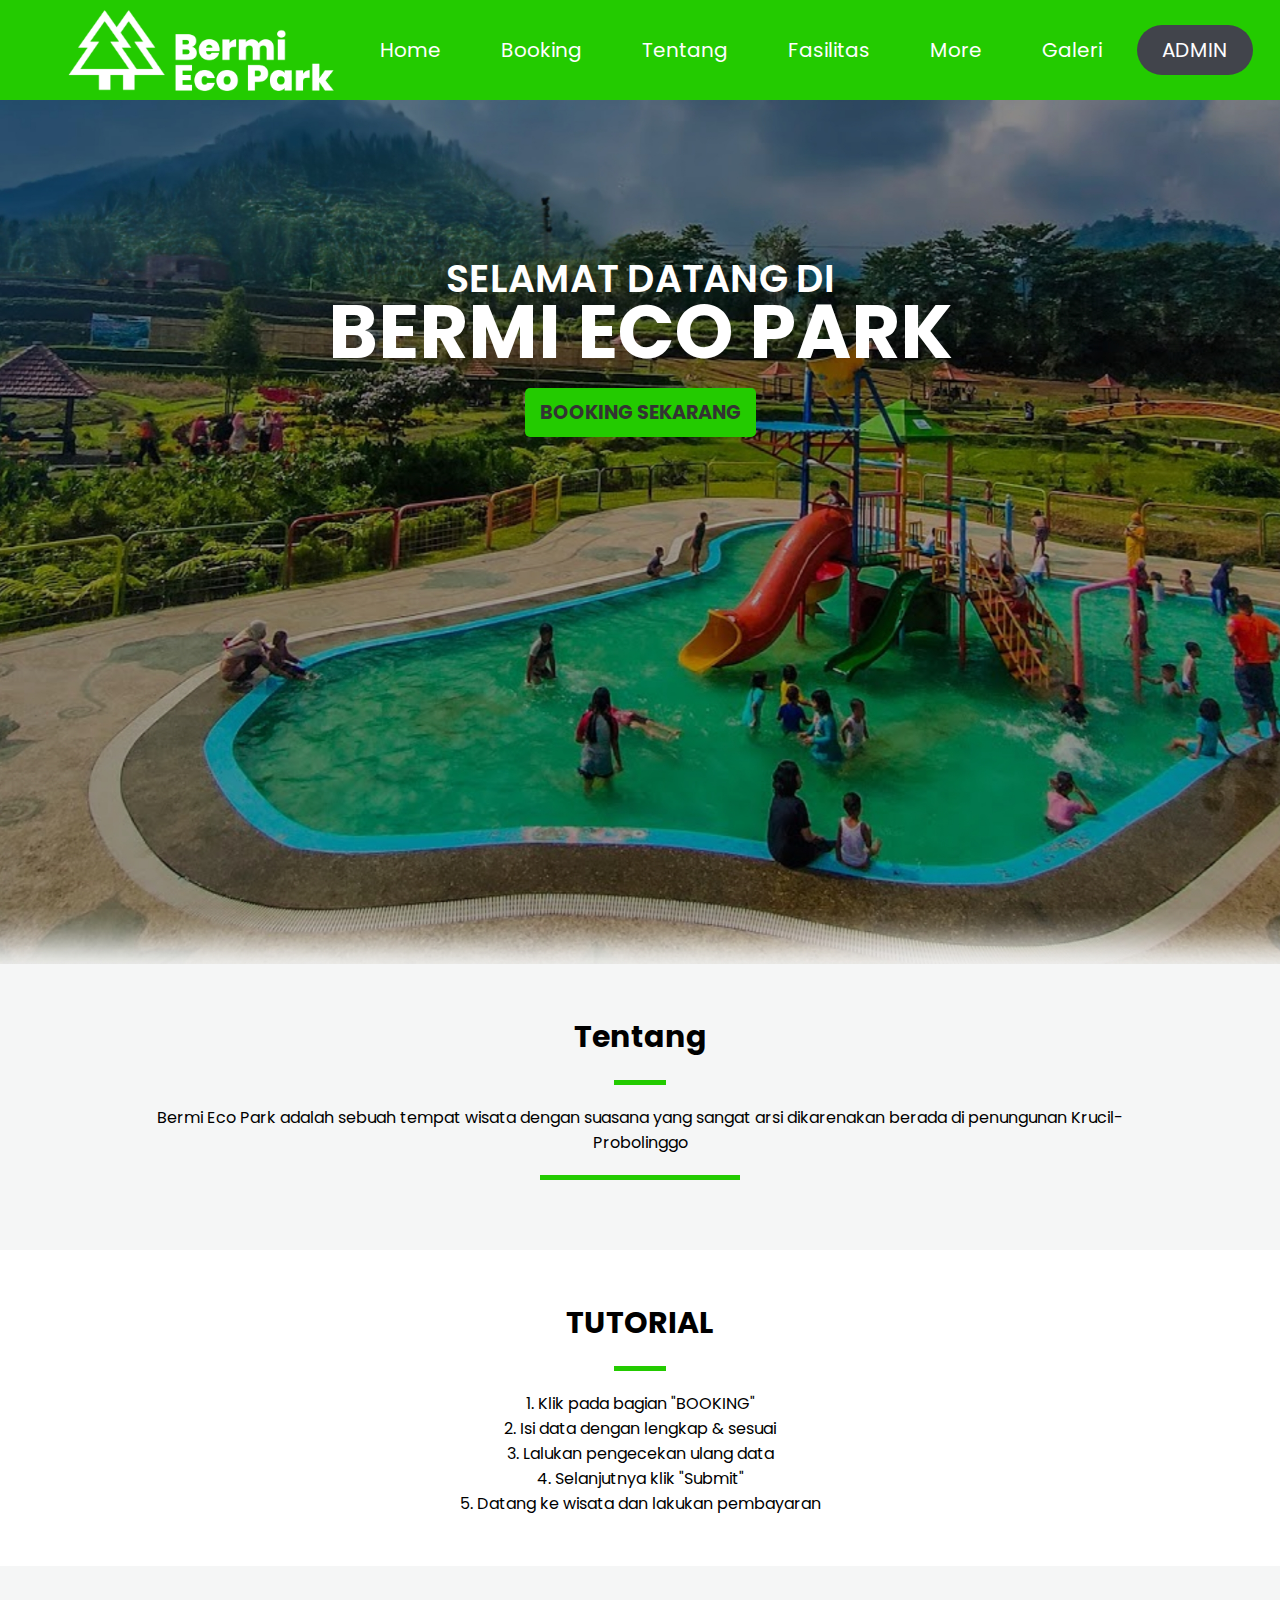
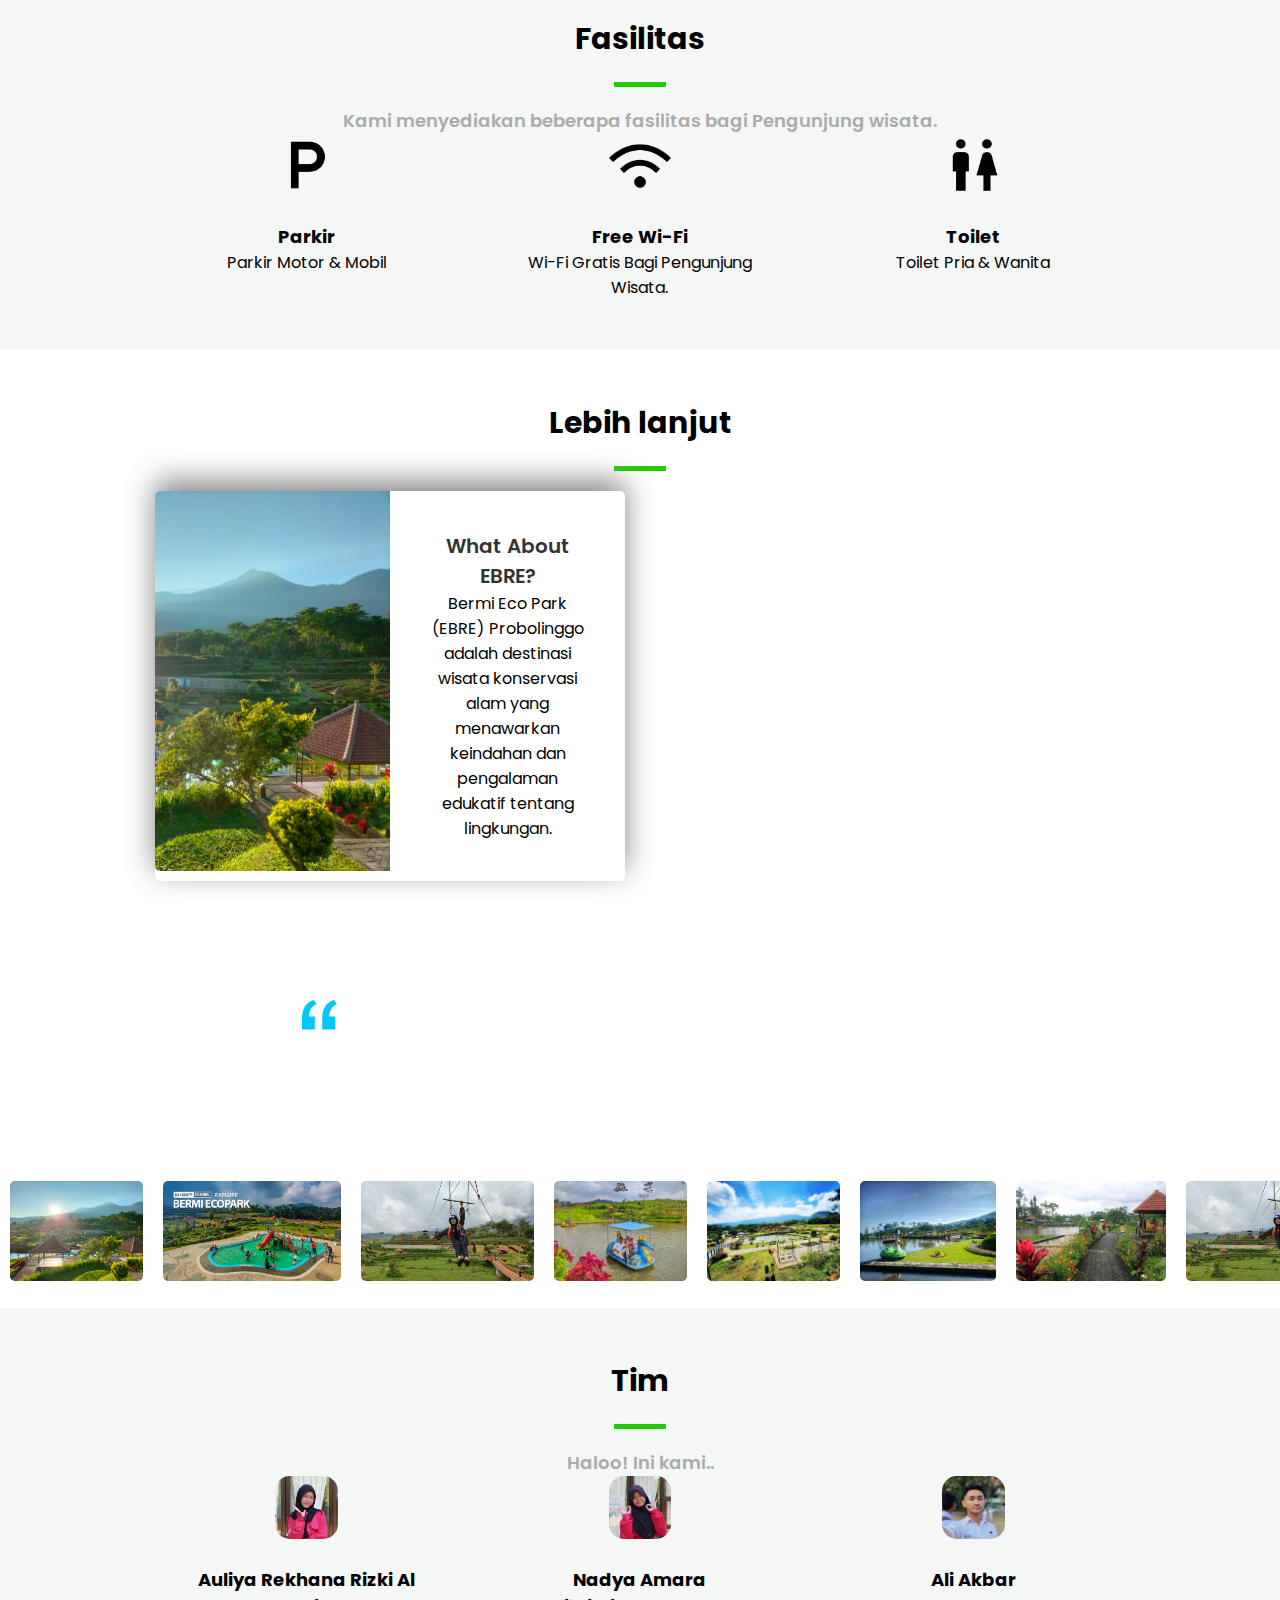
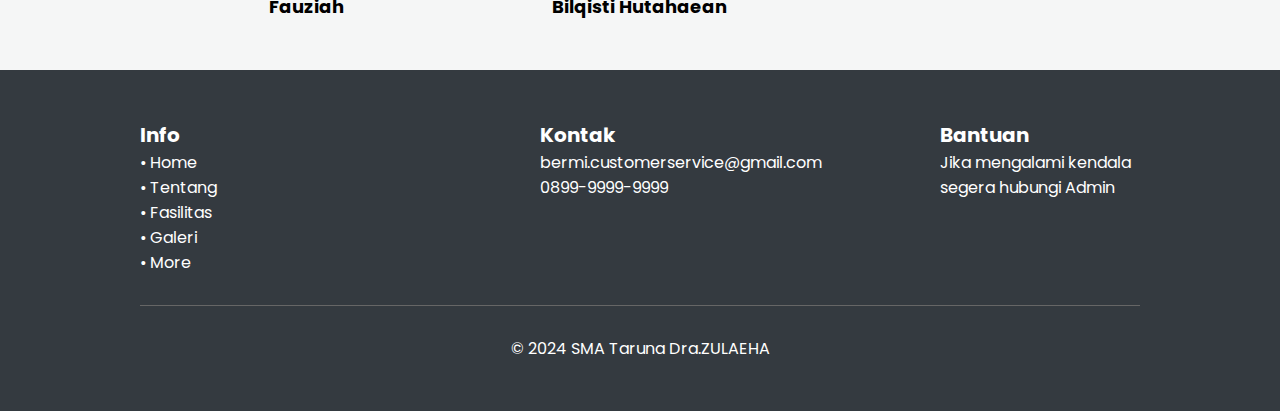
<file: index.html>
<!DOCTYPE html>
<html lang="en">
<head>
    <meta charset="UTF-8">
    <meta name="viewport" content="width=device-width, initial-scale=1.0">
    <title>Bermi Eco Park</title>
    <link rel="stylesheet" href="style.css">
    <link rel="preconnect" href="https://fonts.googleapis.com">
    <link rel="preconnect" href="https://fonts.gstatic.com" crossorigin>
    <link rel="preconnect" href="https://fonts.googleapis.com">
    <link rel="preconnect" href="https://fonts.gstatic.com" crossorigin>
    <link href="https://fonts.googleapis.com/css2?family=Poppins:wght@400;600;700;900&display=swap" rel="stylesheet">
</head>
<body>
    <header>
        <div class="logo">
            <a href="index.html"><img src="bremi_logo.png" width="300" alt=""/></a>
        </div>				
    </div>
        <div class="hamburger">
        <div class="line"></div>
        <div class="line"></div>
        <div class="line"></div>
        </div>
        <nav class="nav-bar">
            <ul>
                <li><a href="#hero">Home</a></li>
                <li><a href="pembayaran.html">Booking</a></li>
                <li><a href="#tentang">Tentang</a></li>
                <li><a href="#fasilitas">Fasilitas</a></li>
                <li><a href="#more-info">More</a></li>
                <li><a href="#quote">Galeri</a></li>
                <li><a href="login.html" class="active">ADMIN</a></li>
            </ul>
        </nav>
    </header>

    <section id="hero">
        <h1>SELAMAT DATANG DI</h1>
        <p>
            BERMI ECO PARK
        </p>
        <a href="pembayaran.html">
            <button>BOOKING SEKARANG</button>
        </a>
    </section>
    
    <section class="abuabu" id="tentang">
          <div class="layar-dalam">
            <h3 id="tentang">Tentang</h3>
            <p class="ringkasan">
                
            </p>
            <div class="konten-isi">
              <h7 class="garis">
              <p>
                Bermi Eco Park adalah sebuah tempat wisata dengan suasana yang sangat arsi
                dikarenakan berada di penungunan Krucil-Probolinggo
              </p>
              </h7>
            </div>
          </div>
        </section>

        <section class="putih" id="tentang">
          <div class="layar-dalam">
            <h3 id="tutorial">TUTORIAL</h3>
            <p class="ringkasan">
                
            </p>
            <div class="konten-isi">
              <ul>
                <li><a>1. Klik pada bagian "BOOKING"</a></li>
                <li><a>2. Isi data dengan lengkap & sesuai</a></li>
                <li><a>3. Lalukan pengecekan ulang data</a></li>
                <li><a>4. Selanjutnya klik "Submit"</a></li>
                <li><a>5. Datang ke wisata dan lakukan pembayaran</a></li>
            </ul>
          </div>
        </section>

        <section class="abuabu" id="fasilitas">
          <div class="layar-dalam">
            <h3>Fasilitas</h3>
            <p class="ringkasan">
              Kami menyediakan beberapa fasilitas bagi Pengunjung wisata.
            </p>
            <div class="fasilitas">
              <div>
                <img src="ico.fas-parking.png" />
                <h6>Parkir</h6>
                <p>
                  Parkir Motor & Mobil
                </p>
              </div>
              <div>
                <img src="ico.fas-wifi.png" />
                <h6>Free Wi-Fi</h6>
                <p>
                  Wi-Fi Gratis Bagi Pengunjung Wisata.
                </p>
              </div>
              <div>
                <img src="ico.fas-toilet.png" />
                <h6>Toilet</h6>
                <p>
                  Toilet Pria & Wanita
                </p>
              </div>
            </div>
          </div>
        </section>

        <section class="putih" id="more-info">
          <div class="layar-dalam">
            <h3>Lebih lanjut</h3>
            <p class="ringkasan">
              
            </p>
            <div class="more-info">
              <div class="area">
                <div
                  class="gambar"
                  style="background-image: url('eco1.jpeg')"
                ></div>
                <div class="text">
                  <article>
                    <h4><a href="#">What About EBRE?</a></h4>
                    <p>
                      Bermi Eco Park (EBRE) Probolinggo adalah destinasi wisata konservasi alam yang menawarkan keindahan dan pengalaman edukatif tentang lingkungan.
                    </p>
                    <p>
                      <iframe class="maps-hp" src="https://www.google.com/maps/embed?pb=!1m18!1m12!1m3!1d1301.7129112029766!2d113.4938557071665!3d-7.959063219472584!2m3!1f0!2f0!3f0!3m2!1i1024!2i768!4f13.1!3m3!1m2!1s0x2dd6f129d81b4b89%3A0x6b208da6673d8407!2sBermi%20Eco%20Park!5e1!3m2!1sid!2sid!4v1724239798455!5m2!1sid!2sid" width="300" height="380" style="border:0;" allowfullscreen="" loading="lazy" referrerpolicy="no-referrer-when-downgrade"></iframe>
                    </p>
                  </article>
                </div>
              </div>
              <div class="text" id="maps">
                <div>
                <p>
                  <iframe src="https://www.google.com/maps/embed?pb=!1m18!1m12!1m3!1d1301.7129112029766!2d113.4938557071665!3d-7.959063219472584!2m3!1f0!2f0!3f0!3m2!1i1024!2i768!4f13.1!3m3!1m2!1s0x2dd6f129d81b4b89%3A0x6b208da6673d8407!2sBermi%20Eco%20Park!5e1!3m2!1sid!2sid!4v1724239798455!5m2!1sid!2sid" width="470" height="372" style="border:0;" allowfullscreen="" loading="lazy" referrerpolicy="no-referrer-when-downgrade"></iframe>
                </p>
                </div>
              </div>
            </div>
          </div>
        </section>

        <section class="quote" id="quote">
          <div class="layar-dalam">
            <p>
              Langkah kecil di Ecopark Bermi, kenangan besar dalam hati.
            </p>
          </div>
        </section>
        
        <section id="gallery">
          <div><img src="eco1.jpeg" /></div>
          <div><img src="eco2.jpg" /></div>
          <div><img src="eco3.jpg" /></div>
          <div><img src="eco4.jpg" /></div>
          <div><img src="eco5.jpg" /></div>
          <div><img src="eco6.jpg" /></div>
          <div><img src="eco7.jpg" /></div>
          <div><img src="eco3.jpg" /></div>
        </section>

        <section class="abuabu" id="team">
          <div class="layar-dalam">
            <h3>Tim</h3>
            <p class="ringkasan">
              Haloo! Ini kami..
            </p>
            <div class="tim">
              <div>
                <img src="tim-1.jpg" />
                <h6>Auliya Rekhana Rizki Al Fauziah</h6>
                <span></span>
              </div>
              <div>
                <img src="tim-2.jpg" />
                <h6>Nadya Amara</h6>
                <span>Bilqisti Hutahaean</span>
              </div>
              <div>
                <img src="tim-3.jpg" />
                <h6>Ali Akbar</h6>
                <span></span>
              </div>
            </div>
              <style>
                span{
                margin: 0px;
                margin-top: 20px;
                padding: 0px;
                font-size: 18px;
                font-weight: bold;
              }
              </style>
          </div>
        </section>

      </main>
      <footer id="contact">
        <div class="layar-dalam">
          <div>
            <h5>Info</h5>
            <ul>
              <li><a href="#hero" class="credit">• Home</a></li>
              <li><a href="#tentang" class="credit">• Tentang</a></li>
              <li><a href="#fasilitas" class="credit">• Fasilitas</a></li>
              <li><a href="#quote" class="credit">• Galeri</a></li>
              <li><a href="#more-info" class="credit">• More</a></li>
          </ul>
        </div>
          <div>
            <h5>Kontak</h5>
            <ul>
              <li>bermi.customerservice@gmail.com</li>
              <li>
                <a href="#" class="credit">0899-9999-9999</a>
              </li>
            </ul>
          </div>
          <div>
            <h5>Bantuan</h5>
            Jika mengalami kendala segera hubungi Admin
          </div>
        </div>
        <div class="layar-dalam">
          <div class="copyright">&copy; 2024 SMA Taruna Dra.ZULAEHA</div>
        </div>
      </footer>
    </div>
    <script>
                hamburger = document.querySelector(".hamburger");
        hamburger.onclick = function() {
            navBar = document.querySelector(".nav-bar");
            navBar.classList.toggle("active");
        }

        //Membuka Konteks konten//
        /*document.addEventListener('contextmenu', function(e) {
          e.preventDefault();
        });*/

        //Zoom Mati//
        document.addEventListener('wheel', function(event) {
        if (event.ctrlKey) {
            event.preventDefault();
        }
        }, { passive: false });
        
        //Zoom HP Mati//
        document.addEventListener('gesturestart', function(e) {
        e.preventDefault();
        e.stopPropagation();
        }, { passive: false });

        document.addEventListener('gesturechange', function(e) {
        e.preventDefault();
        e.stopPropagation();
        }, { passive: false });

        document.addEventListener('gestureend', function(e) {
        e.preventDefault();
        e.stopPropagation();
        }, { passive: false });

        /*document.addEventListener('contextmenu', function(event) {
        if (event.target.tagName === 'IMG' || event.target.tagName === 'A') {
          event.preventDefault();
        }
        });

        //Drag Konten Mati//
        document.addEventListener('dragstart', function(event) {
        if (event.target.tagName === 'IMG' || event.target.tagName === 'A') {
            event.preventDefault();
          }
        });*/
    </script>
</body>
</html>
</file>
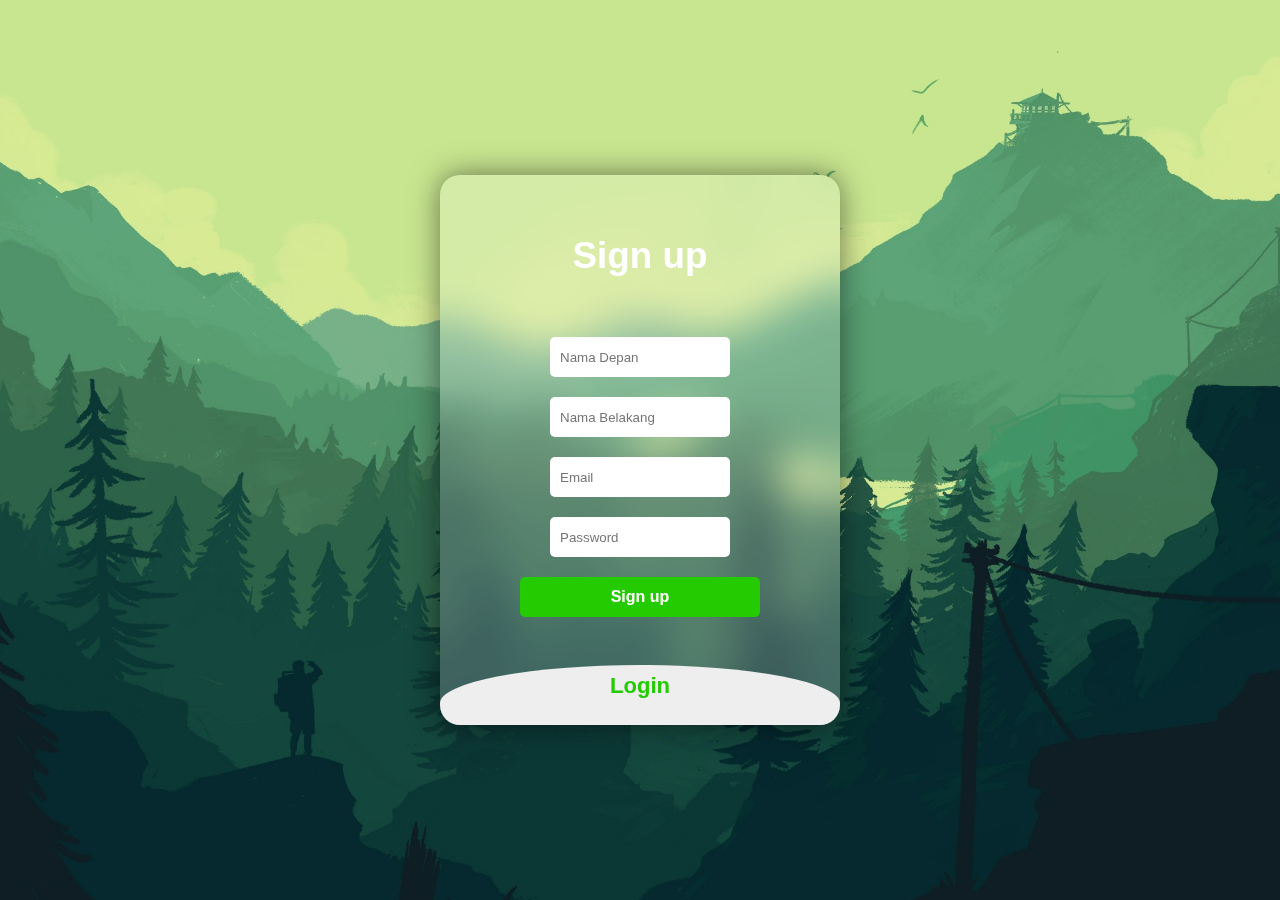
<file: login.html>
<!DOCTYPE html>
<html lang="en">
<head>
    <meta charset="UTF-8">
        <meta name="viewport" content="width=device-width, initial-scale=1.0">  
    <title>Login & Sign up</title>
    <link rel="stylesheet" href="stylelogin.css">
</head>
<body>
    <div class="main">
        <input type="checkbox" id="chk" aria-hidden="true">
        <div class="signup">
            <form>
                <label for="chk" aria-hidden="true">Sign up</label>
                <input type="text" name="txt" placeholder="Nama Depan" required="">
                <input type="text" name="txt" placeholder="Nama Belakang" required="">
                <input type="email" name="email" placeholder="Email" required="">
                <input type="Password" name="pswrd" placeholder="Password" required="">
                <button>Sign up</button>
            </form>
        </div>
        <div class="login">
            <form>
                <label for="chk" aria-hidden="true">Login</label>
                <input type="emal" name="email" placeholder="Email" required>
                <input type="Password" name="pswrd" placeholder="Password" required="">
                <button>Login</button>
            </form>
        </div>
    </div>

    <script>
        document.addEventListener('wheel', function(event) {
        if (event.ctrlKey) {
            event.preventDefault();
        }
        }, { passive: false });

        document.addEventListener('gesturestart', function(e) {
        e.preventDefault();
        e.stopPropagation();
        }, { passive: false });

        document.addEventListener('gesturechange', function(e) {
        e.preventDefault();
        e.stopPropagation();
        }, { passive: false });

        document.addEventListener('gestureend', function(e) {
        e.preventDefault();
        e.stopPropagation();
        }, { passive: false });
    </script>
    
</body>
</html>
</file>
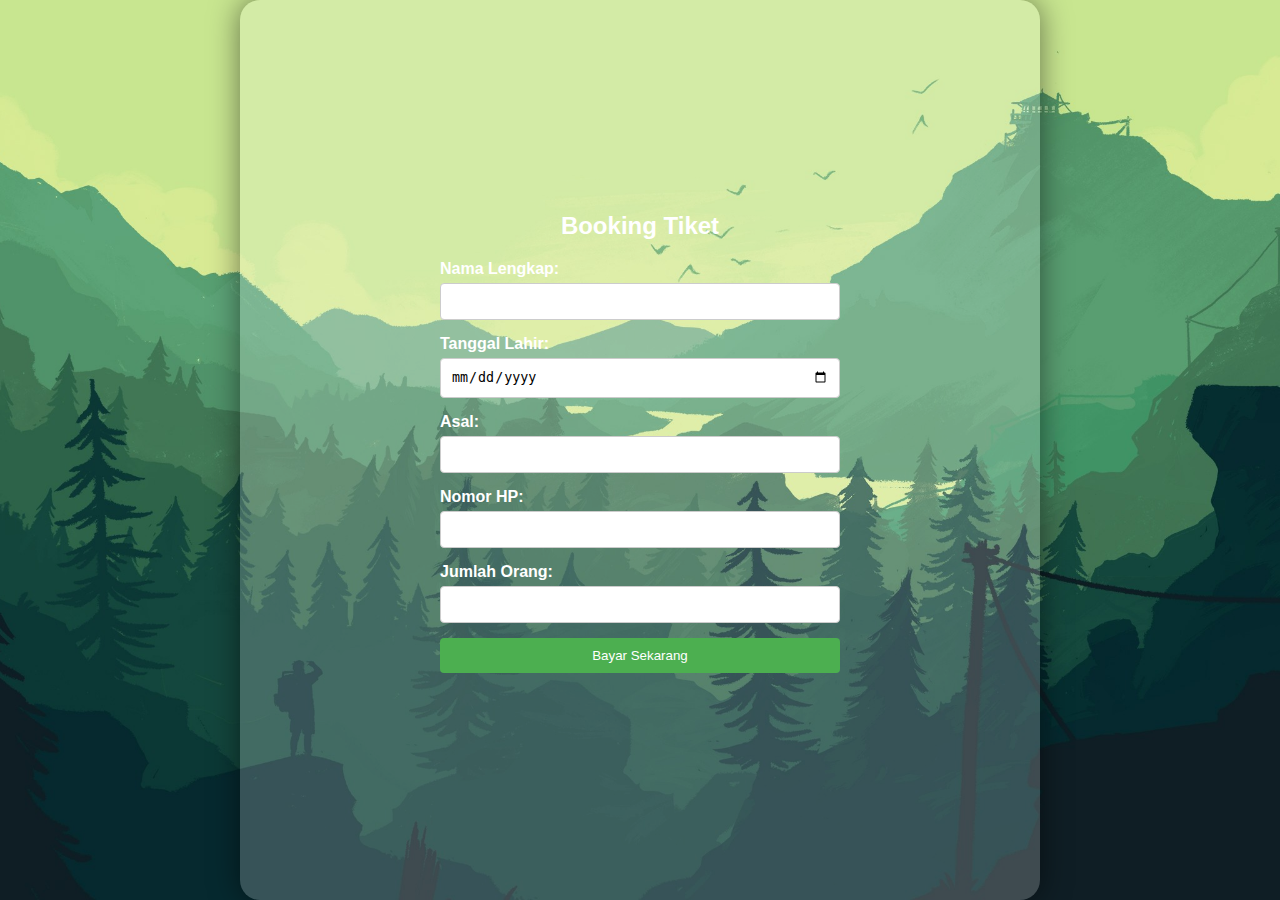
<file: pembayaran.html>
<!DOCTYPE html>
<html lang="en">
<head>
    <meta charset="UTF-8">
    <meta name="viewport" content="width=device-width, initial-scale=1.0">
    <title>Form Pembayaran Tiket</title>
    <style>
        body {
    -webkit-user-select: none; /* Safari */
    -moz-user-select: none; /* Firefox */
    -ms-user-select: none; /* Internet Explorer/Edge */
    user-select: none; /* Standard */
}

        @media only screen and (max-width: 900px) {
        .form-group {
        display: flex;
        align-items: center;
        margin-bottom: 15px;
    }

    .form-group label {
        width: 150px; /* Sesuaikan dengan lebar yang diinginkan */
        margin-right: 10px;
    }

    .form-group input {
        flex: 1; /* Agar input field mengambil sisa lebar yang tersedia */
    }
}
        /* Atur margin dan padding nol untuk seluruh halaman */
        * {
            margin: 0;
            padding: 0;
            box-sizing: border-box;
        }

        /* Menyesuaikan tinggi penuh halaman */
        html, body {
            height: 100%;
            font-family: "Poppins", sans-serif;
            font-weight: bold;
            background: url('walldesk.jpg') no-repeat;
            background-position: center;
            background-size: cover;
        }

        /* Kontainer form disesuaikan dengan layar penuh */
        .form-container {
            display: flex;
            justify-content: center;
            align-items: center;
            height: 100%;
            color: #fff;
            padding: 60px;
            background: transparent;
            background-color: rgba(255, 255, 255, 0.2); /* Transparansi untuk memperlihatkan blur */
            backdrop-filter: blur(5); /* Efek blur */
            border-radius: 20px;
            box-shadow: 0 0 30px rgba(0, 0, 0, 0.5);
            margin: auto;
            max-width: 100%;
        }

        .form-container form {
            width: 100%;
            max-width: 400px;
        }

        .form-container h2 {
            text-align: center;
            margin-bottom: 20px;
        }

        .form-group {
            margin-bottom: 15px;
        }

        .form-group label {
            display: block;
            margin-bottom: 5px;
            font-weight: bold;
        }

        .form-group input, .form-group select {
            width: 100%;
            padding: 10px;
            border: 1px solid #ccc;
            border-radius: 4px;
        }

        .form-group input[type="submit"] {
            background-color: #4CAF50;
            color: white;
            border: none;
            cursor: pointer;
        }

        .form-group input[type="submit"]:hover {
            background-color: #45a049;
        }

        /* Responsif untuk layar yang lebih besar */
        @media(min-width: 900px) {
            .form-container {
                max-width: 600px;
            }
        }

        @media(min-width: 1024px) {
            .form-container {
                max-width: 800px;
            }
        }

    </style>
</head>
<body>

<div class="form-container">
    <form action="#" method="POST">
        <h2>Booking Tiket</h2>
        <div class="form-group">
            <label for="nama-lengkap">Nama Lengkap:</label>
            <input type="text" id="nama-lengkap" name="nama-lengkap" required>
        </div>

        <div class="form-group">
            <label for="tanggal-lahir">Tanggal Lahir:</label>
            <input type="date" id="tanggal-lahir" name="tanggal-lahir" required>
        </div>

        <div class="form-group">
            <label for="asal">Asal:</label>
            <input type="text" id="asal" name="asal" required>
        </div>

        <div class="form-group">
            <label for="nomor-hp">Nomor HP:</label>
            <input type="number" id="nomor-hp" name="nomor-hp" required>
        </div>

        <div class="form-group">
            <label for="jumlah-orang">Jumlah Orang:</label>
            <input type="number" id="jumlah-orang" name="jumlah-orang" required min="1">
        </div>

        <div class="form-group">
            <input type="submit" value="Bayar Sekarang">
        </div>
    </form>
</div>

<script>
    document.addEventListener('wheel', function(event) {
    if (event.ctrlKey) {
        event.preventDefault();
    }
    }, { passive: false });

    document.addEventListener('gesturestart', function(e) {
    e.preventDefault();
    e.stopPropagation();
    }, { passive: false });

    document.addEventListener('gesturechange', function(e) {
    e.preventDefault();
    e.stopPropagation();
    }, { passive: false });

    document.addEventListener('gestureend', function(e) {
    e.preventDefault();
    e.stopPropagation();
    }, { passive: false });
    
        // Menonaktifkan klik kanan
        document.addEventListener('contextmenu', function(e) {
        e.preventDefault();
    });

    // Menonaktifkan drag
    document.addEventListener('dragstart', function(e) {
        e.preventDefault();
    });

    // Menonaktifkan keyboard shortcuts tertentu (Ctrl+C, Ctrl+U, Ctrl+S, dll.)
    document.addEventListener('keydown', function(e) {
        if (e.ctrlKey && (e.key === 'c' || e.key === 'u' || e.key === 's' || e.key === 'p' || e.key === 'x' || e.key === 'a')) {
            e.preventDefault();
        }
    });
</script>
</body>
</html>
</file>
<file: style.css>
html, body {
  -webkit-user-select: none; /* Safari */
  -moz-user-select: none;    /* Firefox */
  -ms-user-select: none;     /* IE10+/Edge */
  user-select: none;         /* Non-prefixed version, supported by Chrome, Opera and Edge */
  -ms-touch-action: manipulation; /* Disable zooming in IE */
  touch-action: manipulation;     /* Disable zooming in other browsers */
}  
*,
html
body {
  margin: 0;
  padding: 0;
  list-style: none;
  text-decoration: none;
  font-family: "Poppins", sans-serif;
  font-weight: 400;
  box-sizing: border-box;
  scroll-behavior: smooth;
}
.layar-dalam {
  width: 1000px;
  margin: auto;
}
.layar-penuh {
  width: 100%;
}
body {
  width: 100%;
  height: 110vh;
  background: url(wallhome_bermi.jpg);
  background-size: cover;
  background-position: center;
  background-repeat: no-repeat;
  margin-top: 60px;
}
img, a {
  -webkit-user-drag: none;
}

/* Background untuk Mobile */
@media only screen and (max-width: 768px) {
  body {
    width: 100%;
    height: 90vh;
    background-image: url('wallhomehp1.png');
    background-size: cover;
    background-position: center;
    background-repeat: no-repeat;
  }
}
header {
  width: 100%;
  height: 100px;
  position: fixed;
  background: #23cb00;
  /*background-color: rgba(0, 255, 21, 0.2); /* Transparansi untuk memperlihatkan blur */
  /*backdrop-filter: blur(10px); /* Efek blur */
  display: flex;
  align-items: center;
  justify-content: space-between;
  padding: 0 100px;
}
.logo {
  font-size: 38px;
  font-weight: bold;
  color: #fefefe;
  cursor: pointer;
}

.logo:hover{
  color: #6dff50;
  transform: rotate(1deg);
}
.hamburger {
  display: none;
}
.more-info .area .maps-hp {
  display: none;
}
/* Navigation */
.nav-bar ul {
  display: flex;
}
.nav-bar ul li a {
  display: block;
  color: #fefefe;
  font-size: 20px;
  padding: 10px 25px;
  border-radius: 50px;
  transition: .2s;
  margin: 0 5px;
}
.nav-bar ul li a:hover {
  color: #23cb00;
  background-color: white;
}
.nav-bar ul li a.active {
  color: #fefefe;
  background: #41444B;
}

@media only screen and (max-width: 1280px) {
  header {
      padding: 0 50px;
  }
  html {
      overflow-y: scroll;
      overflow-x: hidden;
    }
}
@media only screen and (max-width: 1100px) {
  header {
      padding: 0 30px;
  }
  html {
      overflow-y: scroll;
      overflow-x: hidden;
    }
}
@media only screen and (max-width: 900px) {
  
  .hamburger {
      display: block;
      cursor: pointer;
  }
  .hamburger .line {
      width: 30px;
      height: 3px;
      background: #fefefe;
      margin: 6px 0;
  }
  .nav-bar {
      height: 0px;
      position: absolute;
      top: 99px;
      left: 0;
      right: 0;
      width: 100vw;
      background: #23cb00;
      /*background-color: rgba(0, 255, 21, 0.2); /* Transparansi untuk memperlihatkan blur */
      /*backdrop-filter: blur(10px); /* Efek blur */
      border-bottom-left-radius: 250px;
      border-bottom-right-radius: 10px;
      transition: .3s;
      overflow: hidden;
  }
  .nav-bar.active {
      height: 450px;
  }
  .nav-bar ul {
      display: block;
      width: fit-content;
      margin: 80px auto 0 auto;
      text-align: center;
      transition: .5s;
      opacity: 0;
  }
  .nav-bar.active ul {
      opacity: 1;
  }
  .nav-bar {
      margin-bottom: 12px;
  }
  #maps {
    display: none;
  }
  .more-info .area .maps-hp {
    display: block;
    padding-top: 20px;
    border-radius: px 0px 5px 5px;
    background-repeat: no-repeat;
    background-size: cover;
    background-position: right;
    height: 200px;
  }
}

/* Hero Section */
#hero {
z-index: 100;
width: 100%;
height: 100vh;
text-align: center;
padding: 250px 20px;
margin-bottom: 5%;
color: #fff;
}

#hero h1 {
font-family: "Poppins", sans-serif;
height: 25px;
font-weight: 600;
font-size: 38px;
}

#hero p {
font-family: "Poppins", sans-serif;
font-weight: bold;
font-size: 75px;
}

/* Tombol Booking Tengah */
#hero button {
background-color: #23cb00;
font-family: "Poppins", sans-serif;
font-weight: bold;
color: #333;
border: none;
border-radius: 5px;
padding: 10px 15px;
font-size: 1.2em;
transition: .3s;
margin: 0 5px;
cursor: pointer;
}
#hero button:hover {
color: #23cb00;
background-color: white;
border-radius: 25px;
font-family: "Poppins", sans-serif;
font-weight: 400;
font-size: 1.2em;
}

/*section*/
section {
  padding: 50px 0px 50px 0px;
}
section h3 {
  font-size: 30px;
  font-family: "Poppins", sans-serif;
  font-weight: bold;
}
section h3::after {
  content: "";
  border-bottom: 5px solid #23cb00;
  width: 52px;
  display: block;
  margin: 20px auto;
}
section h7.garis::after {
  content: "";
  border-bottom: 5px solid #23cb00;
  width: 200px;
  display: block;
  margin: 20px auto;
}
#tentang,
#team,
#fasilitas,
#more-info {
  text-align: center;
}
section p.ringkasan {
  font-family: "Poppins", sans-serif;
  font-weight: 600;
  font-style: normal;
  font-size: 18px;
  color: #ababab;
}
section .konten-isi p {
  font-style: normal;
}
nav.putih {
  background-color: #fff;
}
nav.putih .tombol-menu .garis {
  background-color: #333;
}
nav.putih ul li a {
  color: #333;
}

.credit {
  color: #ffffff;
}
.credit:hover{
  border-radius: 5px;
  font-family: "Poppins", sans-serif;
  color: #343A40;
  background-color: white;
  transition: .2s;
}

nav .logo img.hitam {
  display: none;
}
section.abuabu {
  background-color: #f5f6f6;
}
.support,
.fasilitas,
.tim,
.more-info {
  display: flex;
  flex-direction: row;
  justify-content: space-around;
}

.support h6,
.fasilitas h6,
.tim h6 {
  margin: 0px;
  margin-top: 20px;
  padding: 0px;
  font-size: 18px;
  font-weight: bold;
}
.support img {
  width: 50px;
}
.support div,
.fasilitas div,
.tim div {
  text-align: center;
  width: 26%;
}
section#gallery {
  display: flex;
  flex-direction: row;
  justify-content: space-around;
  overflow: hidden;
  padding: 10px 0px 10px 0px;
}
section#gallery div {
  padding: 10px;
}
section#gallery div img {
  height: 100px;
  border-radius: 5px;
}
section#gallery div img:hover {
  transition: all 0.2s ease-in-out;
  transform: scale(1.1);
}

/*Quote*/
section.quote {
  background: url("eco1.jpeg") no-repeat;
  background-attachment: fixed;
  background-position: center;
  background-size: cover;
  text-align: center;
  color: #fff;
  font-size: 20px;
  font-style: italic;
  padding: 100px;
}
section.quote .layar-dalam p {
  display: inline;
  background: url("ico.quote-icon.png") no-repeat;
  padding: 40px;
}

.fasilitas img,
.tim img {
  width: 24%;
  border-radius: 15px;
}
.more-info .area {
  width: 47%;
  box-shadow: 0px -10px 30px #858585;
  border-radius: 5px;
  display: flex;
  flex-direction: row;
  justify-content: space-between;
}
.more-info div.area div {
  width: 50%;
}
.more-info .area .gambar {
  border-radius: 5px 0px 0px 5px;
  background-repeat: no-repeat;
  background-size: cover;
  background-position: right;
  height: 380px;
}
.more-info .area .text article {
  padding: 40px;
}
.more-info .area .text article h4 {
  margin: 0px;
}
.more-info .area .text article a {
  color: #333;
  text-decoration: none;
  transition: color 0.4s ease;
  font-size: 20px;
  font-family: "Poppins", sans-serif;
  font-weight: 600;
}
.more-info .area .text article a:hover {
  color: #23cb00;
}
footer {
  padding: 50px 0px 50px 0px;
  background-color: #343a40;
  color: #fff;
}
footer .layar-dalam {
  display: flex;
  flex-direction: row;
  justify-content: space-between;
}
footer .layar-dalam div {
  width: 20%;
}
footer .layar-dalam h5 {
  margin-top: 0px;
  font-size: 20px;
  font-weight: bold;
}
footer .layar-dalam .copyright {
  width: 100%;
  margin-top: 30px;
  padding-top: 30px;
  border-top: 1px solid #666;
  text-align: center;
}
@media screen and (max-width: 991.98px) {
  .layar-dalam {
      width: 90%;
  }
  nav .menu ul {
    display: none;
    margin-top: 60px;
    position: absolute;
    top: 0;
    left: 0;
    width: 100%;
  }
  nav .menu ul li {
    width: 100%;
    border-bottom: 1px solid #ccc;
    background-color: #fff;
    line-height: 40px;
  }
  nav .menu ul li a {
    color: #333;
  }
  .tombol-menu {
    display: flex;
  }
  .more-info .area {
    display: block;
  }
  .more-info div.area div {
    width: 100%;
  }
  .more-info .area .gambar {
    border-radius: 5px 5px 0px 0px;
    height: 200px;
  }
  .support {
    display: block;
  }
  .support div {
    width: 100%;
    padding-bottom: 30px;
  }
}

/* All Responsive */
</file>
<file: stylelogin.css>
html {
    overflow-y: scroll;
  }
  
  body {
    overflow: hidden;
  }
  
  html, body {
    -webkit-user-select: none; /* Safari */
    -moz-user-select: none;    /* Firefox */
    -ms-user-select: none;     /* IE10+/Edge */
    user-select: none;         /* Non-prefixed version, supported by Chrome, Opera and Edge */
    -ms-touch-action: manipulation; /* Disable zooming in IE */
    touch-action: manipulation;     /* Disable zooming in other browsers */
  }  
body{
    margin: 0;
    padding: 0;
    display: flex;
    justify-content: center;
    align-items: center;
    min-height: 100vh;
    font-family: Helvetica, sans-serif;
    background: url('walldesk.jpg') no-repeat;
    background-position: center;
    background-size: cover;
}
/* Background untuk Mobile */
@media only screen and (max-width: 768px) {
    body {
      background-image: url('wallhp.jpg');
      background-size: cover;
      background-position: center;
      background-repeat: no-repeat;
    }
  }
.main{
    width: 400px;
    height: 550px;
    background: red;
    overflow: hidden;
    background: transparent;
    background-color: rgba(255, 255, 255, 0.2); /* Transparansi untuk memperlihatkan blur */
    backdrop-filter: blur(20px); /* Efek blur */
    border-radius: 20px;
    box-shadow: 0 0 30px rgba(0, 0, 0, 0.5);
}
#chk{
    display: none;
}
.signup{
    position: relative;
    width: 100%;
    height: 100%;
}
label{
    color: #fff;
    font-size: 2.3em;
    justify-content: center;
    display: flex;
    margin: 60px;
    font-weight: bold;
    cursor: pointer;
    transition: .7s ease-in-out;
}
input{
    width: 160px;
    height: 20px;
    background: #fff;
    justify-content: center;
    display: flex;
    margin: 20px auto;
    padding: 10px;
    border: none;
    outline: none;
    border-radius: 5px;
}
button{
    width: 60%;
    height: 40px;
    margin: 10px auto;
    justify-content: center;
    display: block;
    color: #fff;
    background: #23cb00;
    font-size: 1em;
    font-weight: bold;
    margin-top: 20px;
    outline: none;
    border: none;
    border-radius: 5px;
    transition: .2s ease-in;
    cursor: pointer;
}
button:hover{
    background: #25e000;
}

.login{
    height: 460px;
    background: #eee;
    border-radius: 60% / 10%;
    transform: translateY(-180px);
    transition: .7s ease-in-out;
}
.login label{
    color: #23cb00;
    transform: scale(.6);
}
#chk:checked ~ .login{
    transform: translateY(-500px);
}
#chk:checked ~ .login label{
    transform: scale(1);
}
#chk:checked ~ .signup label{
    transform: scale(.6);
}
</file>
